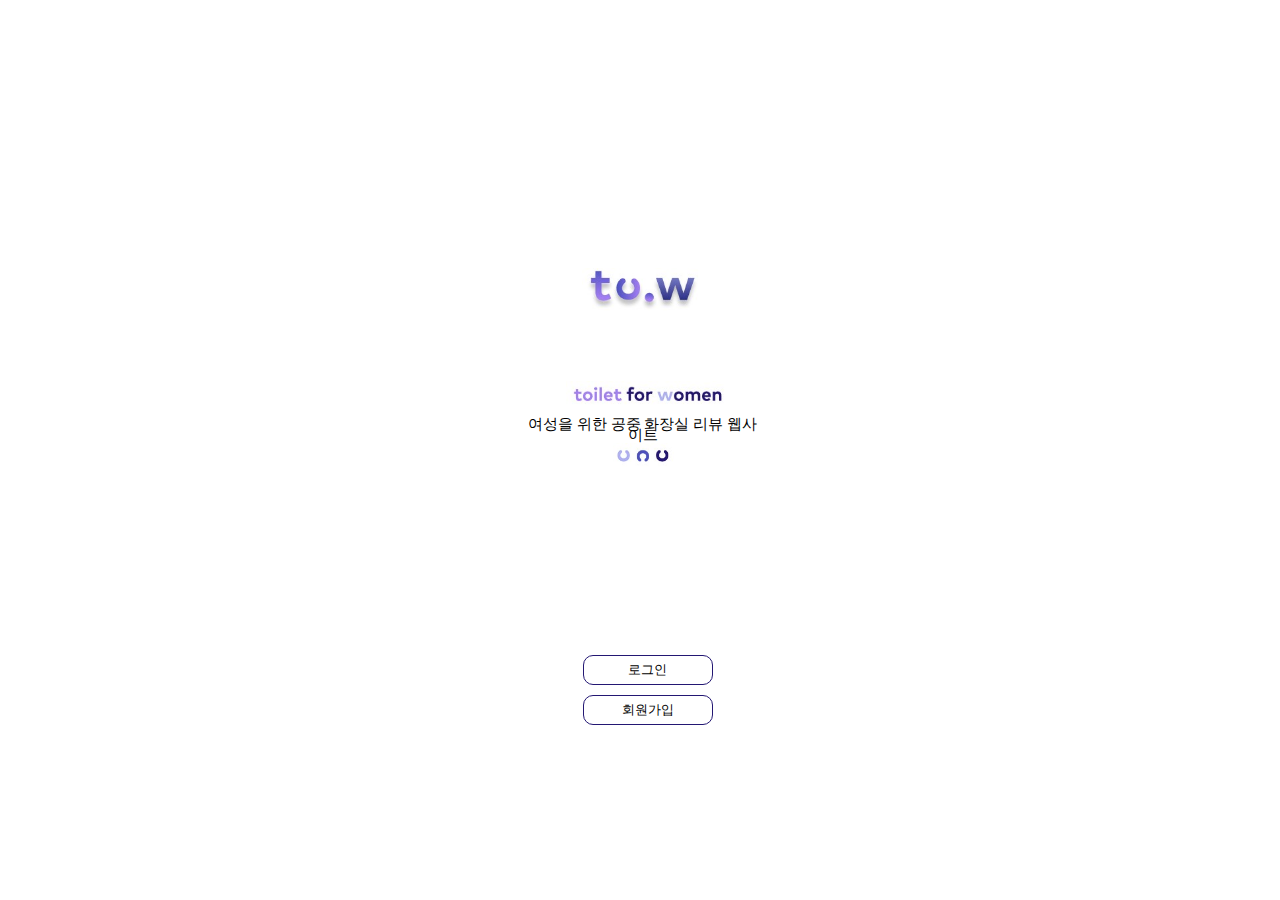
<file: index.html>
<html>
  <head>
    <meta charset="UTF-8" />
    <title></title>
    <meta name="viewport" content="width=device-width, initial-scale=1.0" />
    <link rel="stylesheet" href="main.css" />
  </head>
  <body>
    <div class="full">
      <div class="main_logo">
        <img src="img/img3.jpg" style="width: 60%" />
      </div>

      <div class="detail_logo">
        <img src="img/img2.jpg" style="width: 100%" />
      </div>

      <div class="text">
        <p>여성을 위한 공중 화장실 리뷰 웹사이트</p>
      </div>

      <div class="last_logo">
        <img src="img/img1.jpg" style="width: 60%" />
      </div>
      <a href="login.html">
        <button class="box_login">로그인</button>
      </a>
      <a href="signup.html">
        <button class="box_signup">회원가입</button>
      </a>
    </div>
  </body>
</html>
</file>
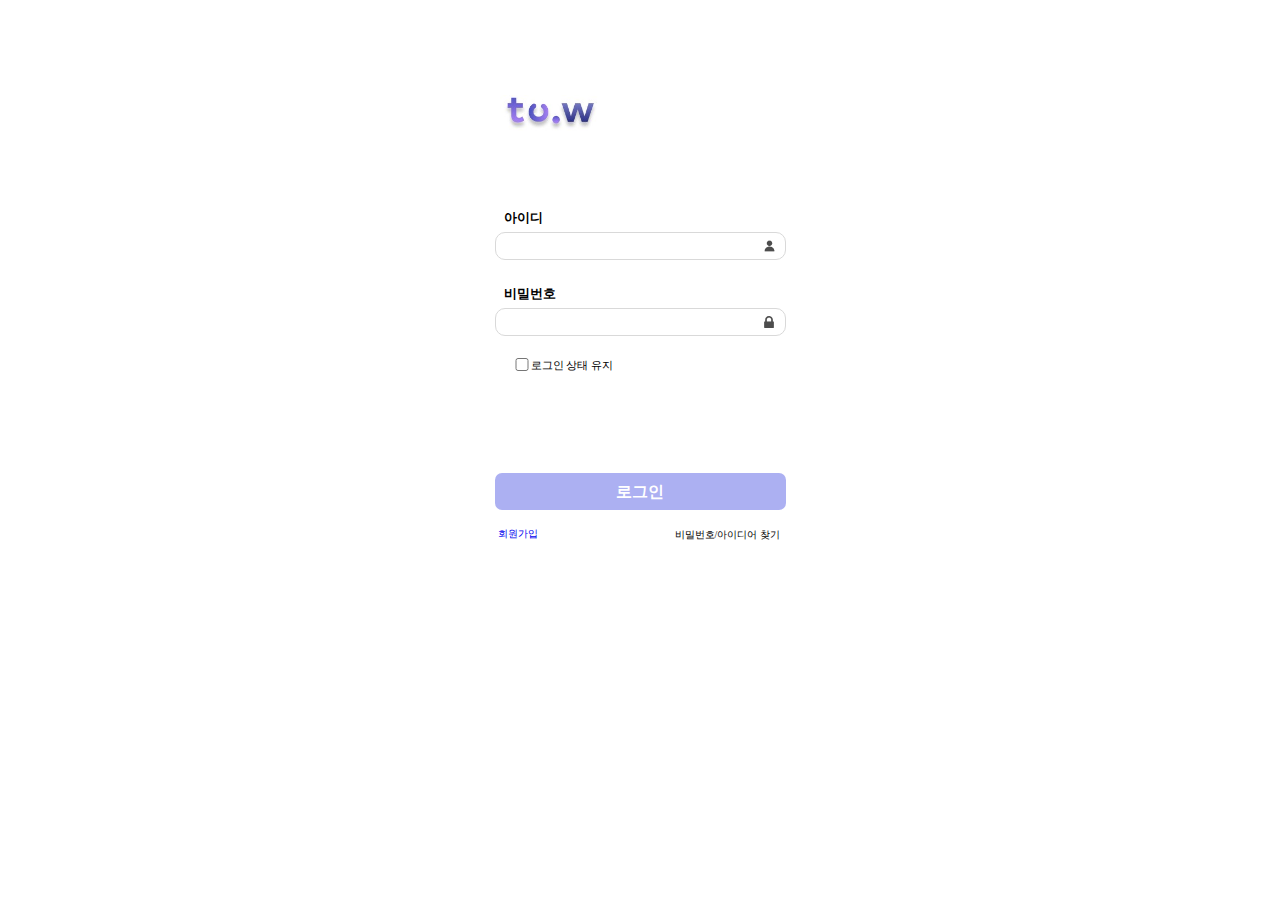
<file: login.html>
<html>
  <head>
    <meta charset="UTF-8" />
    <title></title>
    <meta name="viewport" content="width=device-width, initial-scale=1.0" />
    <link rel="stylesheet" href="login.css" />
  </head>

  <body>
    <div class="full">
      <div class="main_logo">
        <img src="img/img3.jpg" style="width: 50%" />
      </div>

      <div class="id_text">
        <p>아이디</p>
      </div>

      <input type="text" value="" class="id_box" />
      <div class="id_img">
        <img src="img/img13.jpg" />
      </div>

      <div class="password_text">
        <p>비밀번호</p>
      </div>

      <input type="text" value="" class="password_box" />
      <div class="password_img">
        <img src="img/img14.jpg" />
      </div>

      <input type="checkbox" class="check" />
      <p class="login_text">로그인 상태 유지</p>
      <a href="map.html" style="text-decoration: none">
        <button class="box_login">로그인</button>
      </a>

      <a href="signup.html" style="text-decoration: none">
        <p class="signup_text">회원가입</p>
      </a>

      <p class="password_id">비밀번호/아이디어 찾기</p>
    </div>
  </body>
</html>
</file>
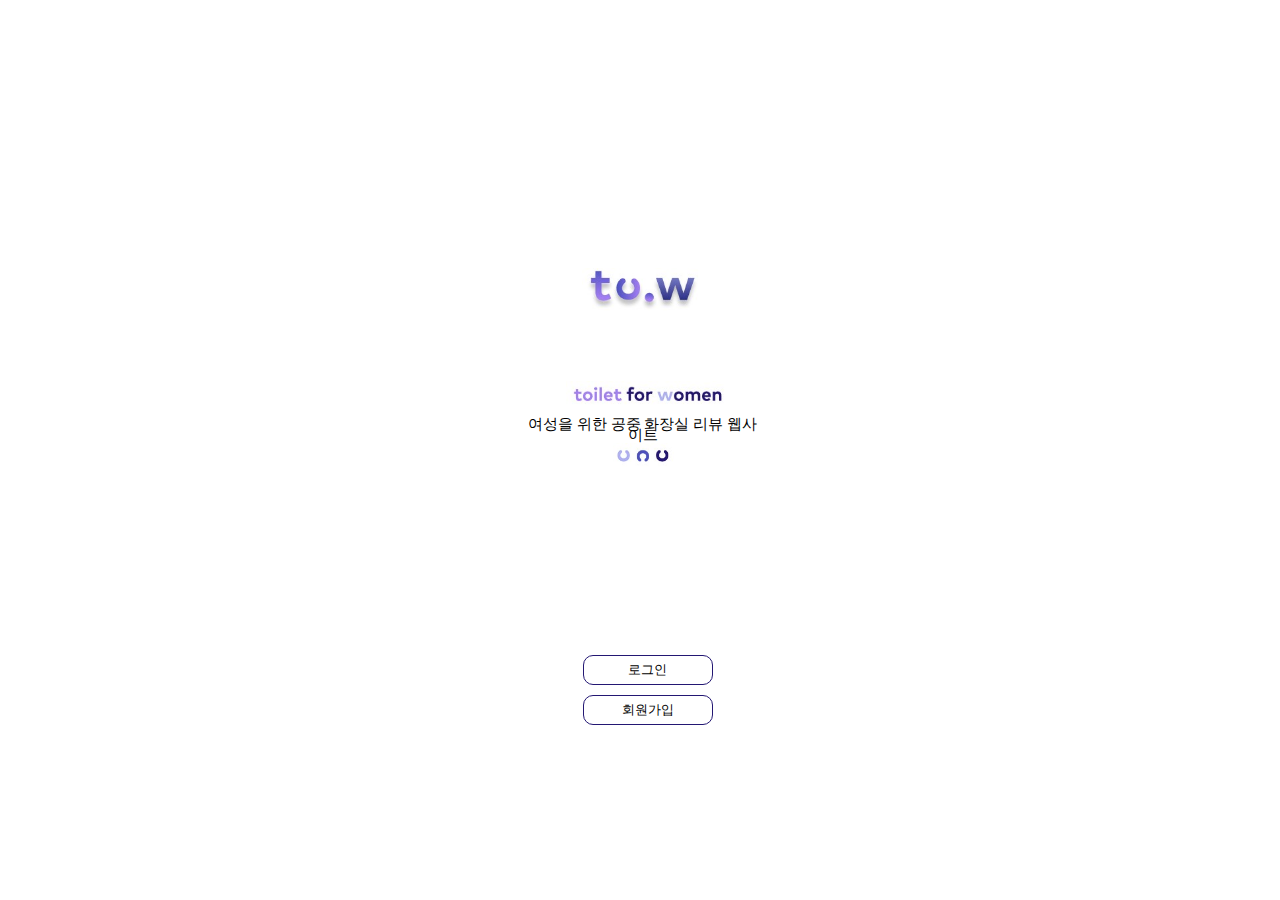
<file: main.html>
<html>
<head>
    <meta charset="UTF-8">
    <title></title>
    <meta name="viewport" content="width=device-width, initial-scale=1.0">
    <link rel="stylesheet" href="main.css">
</head>
<body>
    <div class="full">

        <div class="main_logo">
            <img src="img3.jpg" style="width:60%;"/>
        </div>

        <div class="detail_logo">
            <img src="img2.jpg" style="width:100%;"/>
        </div>

        <div class="text">
            <p>여성을 위한 공중 화장실 리뷰 웹사이트</p>
        </div>

        <div class="last_logo">
            <img src="img1.jpg" style="width:60%;"/>
        </div>

        <button type="button" class="box_login" onclick="window.open('login.html') ">로그인</button>

        <button type="button" class="box_signup" onclick="window.open('signup.html') ">회원가입</button>








    </div>
</body>
</html>
</file>
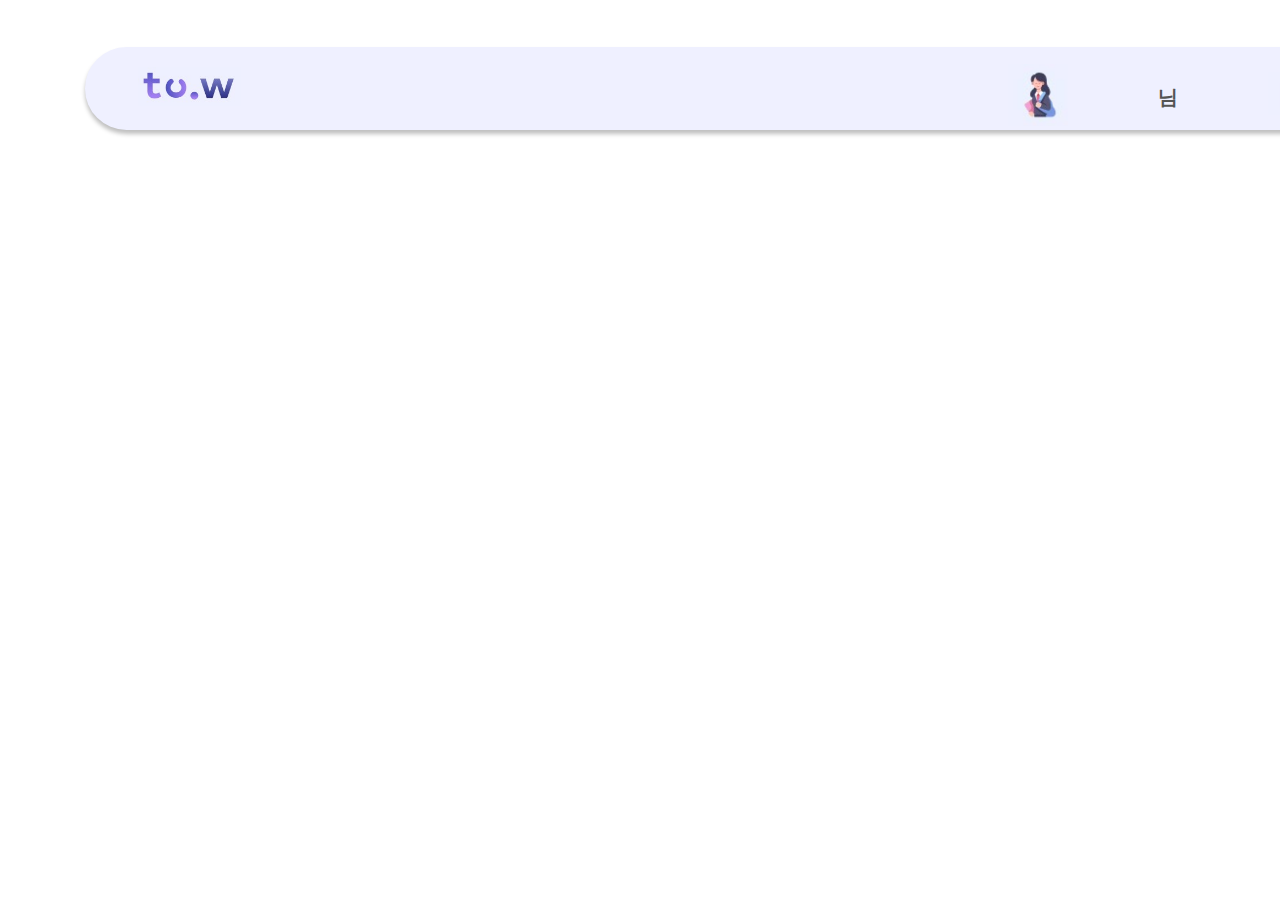
<file: menubar.html>
<html>
<head>
    <meta charset="UTF-8">
    <title></title>
    <meta name="viewport" content="width=device-width, initial-scale=1.0">
    <link rel="stylesheet" href="menubar.css">
</head>

<body>
    <div class="menubar_left">
        <img src="img20.jpg" class="menubar_img" style="width:8%"></div>

    <div class="menubar_right">
    <img src="img21.jpg" class="menubar_profile" style="width:20%">
    <p class="menubar_name">님</p>
    <img src="img22.jpg" class="menubar_my" style="width:20%">
</div>

</body>
</html>
</file>
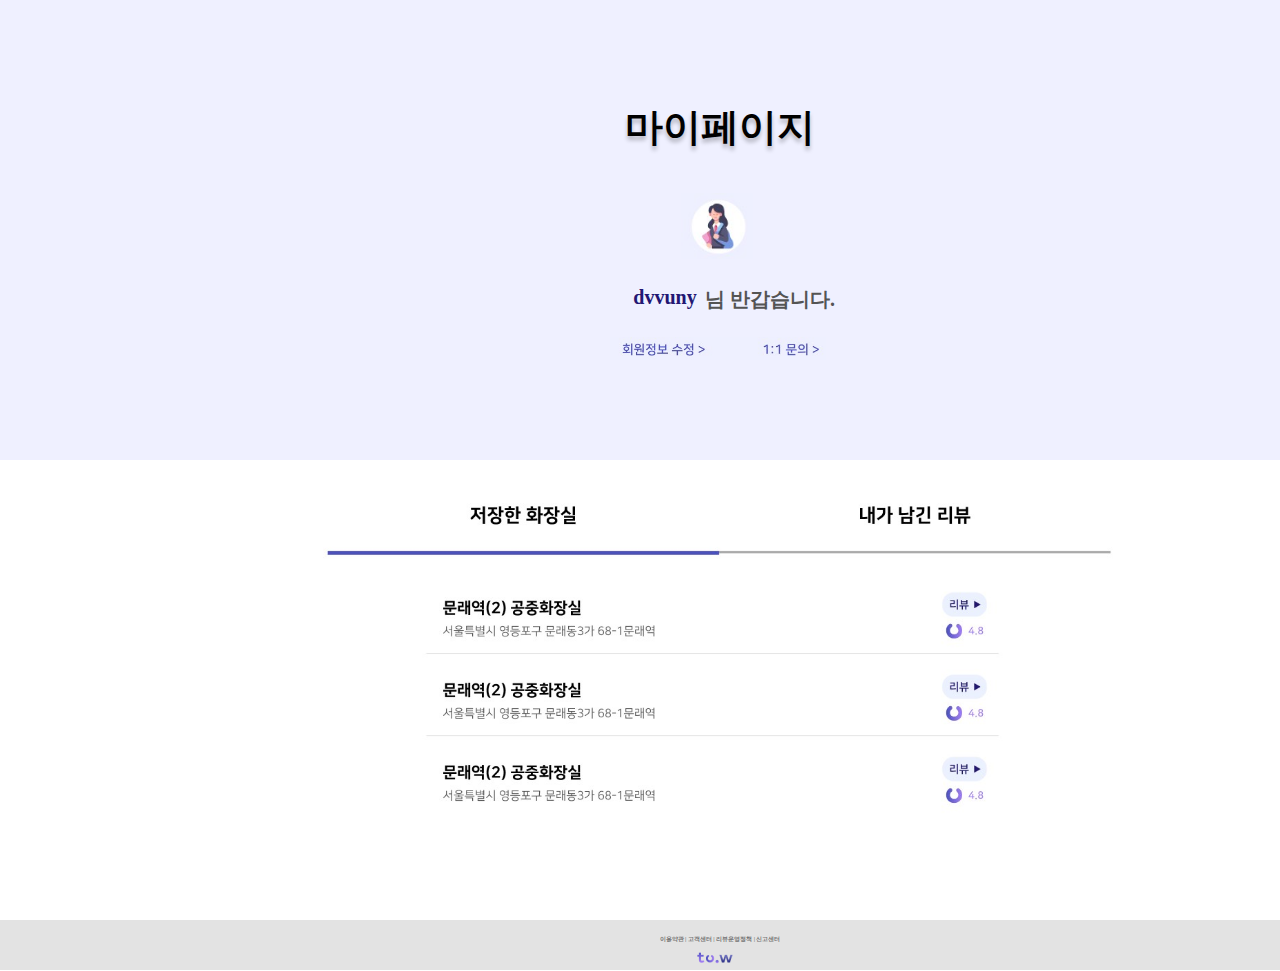
<file: mypage.html>
<html>
  <head>
    <meta charset="UTF-8" />
    <title></title>
    <meta name="viewport" content="width=device-width, initial-scale=1.0" />
    <link rel="stylesheet" href="mypage.css" />
  </head>

  <body>
    <div class="top_mypage">
      <p class="mypage_text">마이페이지</p>
      <img src="img/img24.jpg" class="mypage_profile" style="width: 5%" ; />
      <p class="mypage_text2">dvvuny</p>
      <p class="mypage_text3">님 반갑습니다.</p>
      <img src="img/img25.jpg" class="mypage_detail" style="width: 15%" ; />
    </div>

    <div class="bottom_mypage">
      <img src="img/img26.jpg" class="mypage_img" style="width: 60%" ; />
    </div>

    <div class="footer">
      <div class="footer_text">
        <p>이용약관 | 고객센터 | 리뷰운영정책 | 신고센터</p>
      </div>
      <div class="footer_img">
        <img src="img/img3.png" />
      </div>
    </div>
  </body>
</html>
</file>
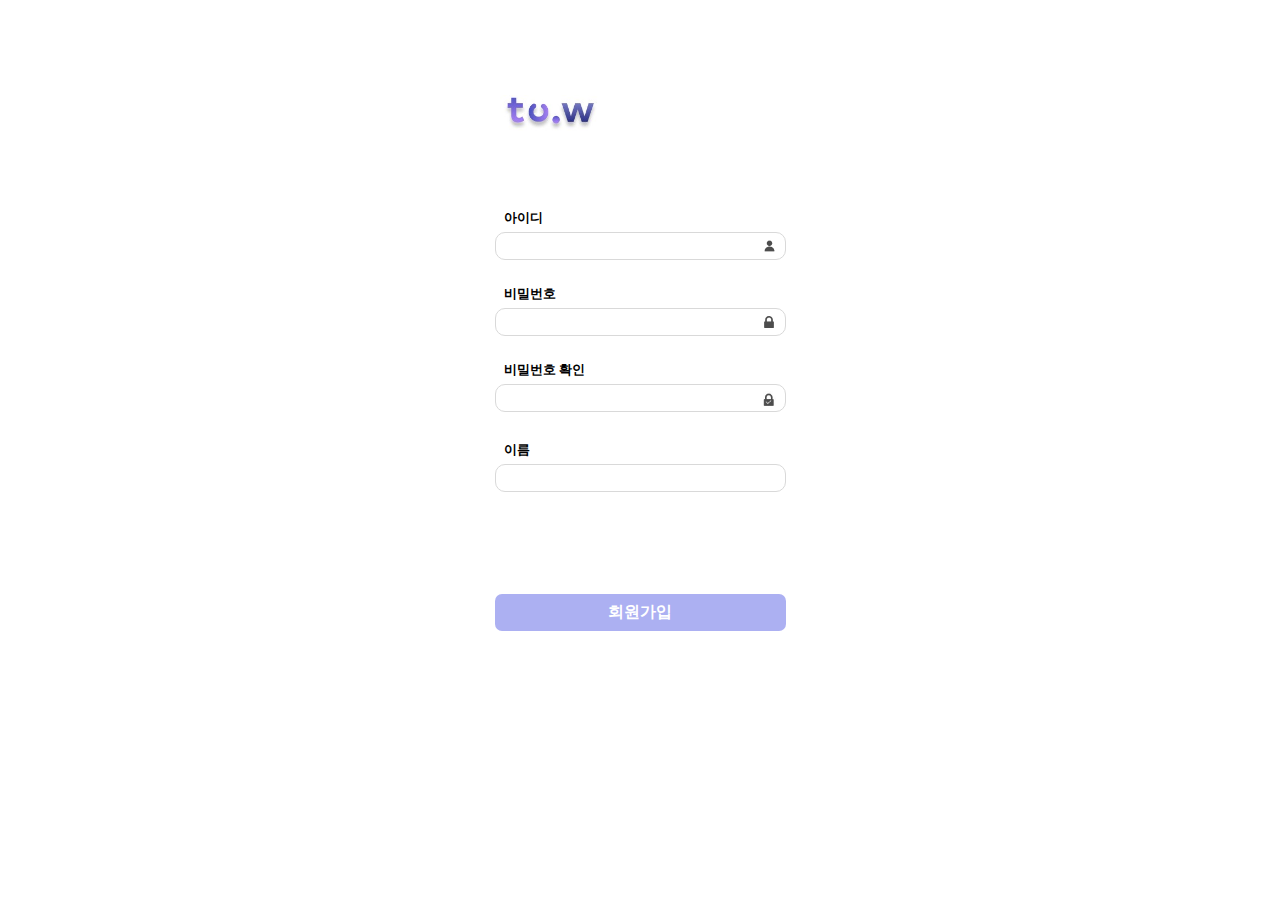
<file: signup.html>
<html>
  <head>
    <meta charset="UTF-8" />
    <title></title>
    <meta name="viewport" content="width=device-width, initial-scale=1.0" />
    <link rel="stylesheet" href="signup.css" />
  </head>

  <body>
    <div class="full">
      <div class="main_logo">
        <img src="img/img3.jpg" style="width: 50%" />
      </div>

      <div class="id_text">
        <p>아이디</p>
      </div>

      <input type="text" value="" class="id_box" />
      <div class="id_img">
        <img src="img/img13.jpg" />
      </div>

      <div class="password_text">
        <p>비밀번호</p>
      </div>

      <input type="text" value="" class="password_box" />
      <div class="password_img">
        <img src="img/img14.jpg" />
      </div>

      <div class="password_text2">
        <p>비밀번호 확인</p>
      </div>

      <input type="text" value="" class="password_box2" />
      <div class="password_img2">
        <img src="img/img15.jpg" style="width: 20%" ; />
      </div>

      <div class="name_text">
        <p>이름</p>
      </div>
      <input type="text" value="" class="name_box" />
      <a href="login.html">
        <button class="box_signup" style="color: white">회원가입</button>
      </a>
    </div>
  </body>
</html>
</file>
<file: main.css>
.full {
  width: 375px;
  margin: auto;
}

.main_logo {
  width: 200px;
  height: 28px;
  margin-left: 129px;
  padding-top: 260px;
}

.detail_logo {
  width: 162px;
  height: 23px;
  margin-left: 113px;
  padding-top: 85px;
}

.text {
  width: 240px;
  height: 24px;
  margin-left: 70px;
  font-family: "NanumSquare";
  font-style: normal;
  font-weight: 400;
  font-size: 15px;
  line-height: 11px;
  text-align: center;
}

.last_logo {
  width: 102px;
  height: 32px;
  margin-left: 160px;
}

.box_login {
  width: 130px;
  height: 30px;
  margin-left: 130px;
  margin-top: 180px;
  border: 1px solid rgba(35, 23, 115, 1);
  background-color: white;
  border-radius: 10px;
  font-family: "NanumSquare";
}

.box_signup {
  width: 130px;
  height: 30px;
  border-radius: 10px;
  margin-left: 130px;
  margin-top: 10px;
  border: 1px solid rgba(35, 23, 115, 1);
  background-color: white;
  font-family: "NanumSquare";
}
</file>
<file: login.css>
.full {
  width: 375px;
  margin: auto;
}

.main_logo {
  width: 200px;
  height: 28px;
  margin-left: 47px;
  padding-top: 87px;
}

.id_text {
  width: 133px;
  height: 14px;
  margin-left: 51px;
  font-family: "NanumSquare";
  font-style: normal;
  font-weight: 700;
  font-size: 13px;
  line-height: 15px;
  margin-top: 87px;
}

.id_box {
  border: 1px solid #d9d9d9;
  border-radius: 10px;
  width: 291px;
  height: 28px;
  margin-left: 42px;
  margin-top: 8px;
  outline: none;
}

.id_img {
  margin-left: 310px;
  margin-top: -20px;
}

.password_text {
  width: 133px;
  height: 14px;
  margin-left: 51px;
  font-family: "NanumSquare";
  font-style: normal;
  font-weight: 700;
  font-size: 13px;
  line-height: 15px;
  margin-top: 34px;
}

.password_box {
  border: 1px solid #d9d9d9;
  border-radius: 10px;
  width: 291px;
  height: 28px;
  margin-left: 42px;
  margin-top: 8px;
}

.password_img {
  margin-left: 310px;
  margin-top: -20px;
}

.check {
  width: 20px;
  border: 1px solid #d9d9d9;
  margin-left: 59px;
  margin-top: 30px;
}

.login_text {
  font-family: "NanumSquare";
  font-style: normal;
  font-weight: 400;
  font-size: 11px;
  line-height: 12px;
  margin-left: 78px;
  margin-top: -15px;
}

.box_login {
  width: 291px;
  height: 37px;
  background: #acb0f2;
  margin-top: 102px;
  border-radius: 7px;
  margin-left: 42px;
  border: 0;
  font-family: "NanumSquare";
  font-style: normal;
  font-weight: 800;
  font-size: 16px;
  line-height: 18px;
  display: flex;
  align-items: center;
  justify-content: center;
  color: white;
}

.signup_text {
  width: 51px;
  height: 12px;
  font-family: "NanumSquare";
  font-style: normal;
  font-weight: 400;
  font-size: 10px;
  line-height: 11px;
  margin-top: 18px;
  margin-left: 45px;
}

.password_id {
  width: 107px;
  height: 12px;
  font-family: "NanumSquare";
  font-style: normal;
  font-weight: 400;
  font-size: 10px;
  line-height: 11px;
  margin-top: -21px;
  margin-left: 222px;
}
</file>
<file: menubar.css>
.menubar_left{
    width: 1288px;
    height: 83px;
    background: #EFF0FF;
    box-shadow: 0px 4px 4px rgba(0, 0, 0, 0.25);
    border-radius: 65.5px;
    margin-left: 77px;
    margin-top: 47px;
}

.menubar_img{
    margin-top:20px;
    margin-left:53px;
}

.menubar_right{
    width:300px;
    height:46px;
    margin-top:-66.43px;
    margin-left:1000px;
}

.menubar_profile{
    clear:both;
    margin-right:244px;
}

.menubar_name{
    width:43px;
    height:31px;
    margin-top:-40px;
    margin-left:150px;
    font-family: 'NanumSquare';
    font-style: normal;
    font-weight: 700;
    font-size: 20px;
    line-height: 23px;
    color: #545454;
}

.menubar_my{
    margin-top:-65px;
    margin-left:260px;
}
</file>
<file: mypage.css>
body {
  margin: 0;
}
.top_mypage {
  margin: auto;
  width: 1440px;
  height: 460px;
  background: #eff0ff;
}

.mypage_text {
  font-family: "NanumSquare";
  font-style: normal;
  font-weight: 800;
  font-size: 38px;
  line-height: 54px;
  text-align: center;
  padding-top: 100px;
  text-shadow: 0px 4px 4px rgba(0, 0, 0, 0.25);
}

.mypage_profile {
  margin-top: 1px;
  margin-left: 681px;
}

.mypage_text2 {
  font-family: "NanumSquare";
  font-style: normal;
  font-weight: 800;
  font-size: 20px;
  line-height: 36px;
  text-align: center;
  margin-left: -110px;
  color: rgba(35, 23, 115, 1);
}

.mypage_text3 {
  font-family: "NanumSquare";
  font-style: normal;
  font-weight: 800;
  font-size: 20px;
  line-height: 36px;
  text-align: center;
  margin-left: 100px;
  margin-top: -54px;
  color: rgba(84, 84, 84, 1);
}

.mypage_detail {
  margin-left: 610px;
}

.bottom_mypage {
  margin: auto;
  width: 1440px;
  height: 460px;
  background: white;
}

.mypage_img {
  margin-top: 10px;
  margin-left: 290px;
}

.footer {
  margin: auto;
  width: 1440px;
  height: 50px;
  background-color: #e3e3e3;
}

.footer_text {
  padding-top: 10px;
  font-family: "NanumSquare";
  font-style: normal;
  font-weight: 700;
  font-size: 6px;
  line-height: 7px;
  color: #747474;
  text-align: center;
}

.footer_img {
  margin-top: -6px;
  margin-left: 690px;
}
</file>
<file: signup.css>
.full {
  width: 375px;
  margin: auto;
}

.main_logo {
  width: 200px;
  height: 28px;
  margin-left: 47px;
  padding-top: 87px;
}

.id_text {
  width: 133px;
  height: 14px;
  margin-left: 51px;
  font-family: "NanumSquare";
  font-style: normal;
  font-weight: 700;
  font-size: 13px;
  line-height: 15px;
  margin-top: 87px;
}

.id_box {
  border: 1px solid #d9d9d9;
  border-radius: 10px;
  width: 291px;
  height: 28px;
  margin-left: 42px;
  margin-top: 8px;
}

.id_img {
  margin-left: 310px;
  margin-top: -20px;
}

.password_text {
  width: 133px;
  height: 14px;
  margin-left: 51px;
  font-family: "NanumSquare";
  font-style: normal;
  font-weight: 700;
  font-size: 13px;
  line-height: 15px;
  margin-top: 34px;
}

.password_box {
  border: 1px solid #d9d9d9;
  border-radius: 10px;
  width: 291px;
  height: 28px;
  margin-left: 42px;
  margin-top: 8px;
}

.password_img {
  margin-left: 310px;
  margin-top: -20px;
}

.password_text2 {
  width: 133px;
  height: 14px;
  margin-left: 51px;
  font-family: "NanumSquare";
  font-style: normal;
  font-weight: 700;
  font-size: 13px;
  line-height: 15px;
  margin-top: 34px;
}

.password_box2 {
  border: 1px solid #d9d9d9;
  border-radius: 10px;
  width: 291px;
  height: 28px;
  margin-left: 42px;
  margin-top: 8px;
}

.password_img2 {
  margin-left: 310px;
  margin-top: -21px;
}

.name_text {
  width: 133px;
  height: 14px;
  margin-left: 51px;
  font-family: "NanumSquare";
  font-style: normal;
  font-weight: 700;
  font-size: 13px;
  line-height: 15px;
  margin-top: 34px;
}

.name_box {
  border: 1px solid #d9d9d9;
  border-radius: 10px;
  width: 291px;
  height: 28px;
  margin-left: 42px;
  margin-top: 8px;
}

.box_signup {
  width: 291px;
  height: 37px;
  background: #acb0f2;
  margin-top: 102px;
  border-radius: 7px;
  margin-left: 42px;
  border: 0;
  font-family: "NanumSquare";
  font-style: normal;
  font-weight: 800;
  font-size: 16px;
  line-height: 18px;
}
</file>
